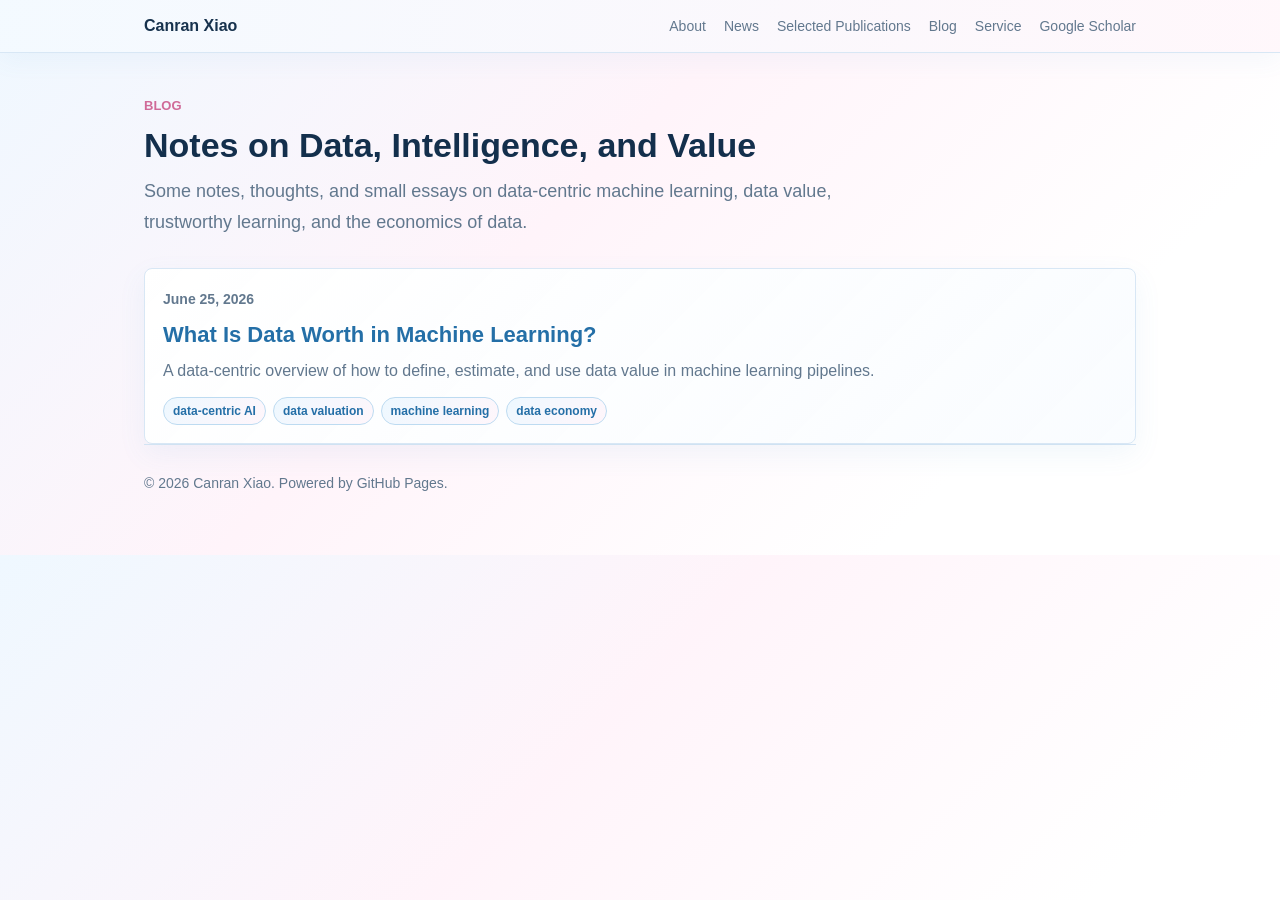
<file: blog/index.html>
<!doctype html>
<html lang="en">
  <head>
    <meta charset="utf-8">
    <meta name="viewport" content="width=device-width, initial-scale=1">
    <title>Blog | Canran Xiao</title>
    <meta name="description" content="Blog posts by Canran Xiao on data management, data intelligence, and data economy.">
    <link rel="stylesheet" href="styles.css">
  </head>
  <body>
    <header class="site-header">
      <div class="nav-wrap">
        <a class="brand" href="../index.html">Canran Xiao</a>
        <nav class="nav-links" aria-label="Primary navigation">
          <a href="../index.html#about">About</a>
          <a href="../index.html#news">News</a>
          <a href="../index.html#publications">Selected Publications</a>
          <a href="index.html">Blog</a>
          <a href="../index.html#service">Service</a>
          <a href="https://scholar.google.com/citations?user=TQIKwMIAAAAJ&amp;hl=zh-TW">Google Scholar</a>
        </nav>
      </div>
    </header>

    <main class="page">
      <section class="blog-hero">
        <p class="eyebrow">Blog</p>
        <h1>Notes on Data, Intelligence, and Value</h1>
        <p class="lead">
          Some notes, thoughts, and small essays on data-centric machine
          learning, data value, trustworthy learning, and the economics of data.
        </p>
      </section>

      <ol class="blog-list">
        <li class="blog-card">
          <p class="meta">June 25, 2026</p>
          <h2>
            <a href="what-is-data-worth-in-machine-learning.html">What Is Data Worth in Machine Learning?</a>
          </h2>
          <p>
            A data-centric overview of how to define, estimate, and use data
            value in machine learning pipelines.
          </p>
          <div class="tag-list" aria-label="Tags">
            <span class="tag">data-centric AI</span>
            <span class="tag">data valuation</span>
            <span class="tag">machine learning</span>
            <span class="tag">data economy</span>
          </div>
        </li>
      </ol>

      <footer class="footer">
        © 2026 Canran Xiao. Powered by GitHub Pages.
      </footer>
    </main>
  </body>
</html>
</file>
<file: blog/styles.css>
:root {
  --paper: #ffffff;
  --soft: #f7fbff;
  --ink: #17324d;
  --muted: #62788e;
  --line: #d8e7f5;
  --accent: #3e8ec9;
  --accent-2: #ee9fc0;
  --accent-soft: #edf7ff;
  --pink-soft: #fff3f8;
  --link: #246fa7;
  --glow: rgba(82, 148, 202, 0.16);
}

* {
  box-sizing: border-box;
}

html {
  scroll-behavior: smooth;
}

body {
  margin: 0;
  background: linear-gradient(135deg, #eff8ff 0%, #fff4fa 42%, #ffffff 78%);
  color: var(--ink);
  font-family: -apple-system, BlinkMacSystemFont, "Segoe UI", Helvetica, Arial, sans-serif;
  font-size: 16px;
  line-height: 1.72;
}

a {
  color: var(--link);
  text-decoration: none;
}

a:hover,
a:focus {
  color: var(--accent);
  text-decoration: underline;
  text-underline-offset: 3px;
}

.site-header {
  border-bottom: 1px solid var(--line);
  background: linear-gradient(90deg, rgba(244, 250, 255, 0.94), rgba(255, 247, 251, 0.94));
  box-shadow: 0 8px 24px rgba(82, 148, 202, 0.06);
}

.nav-wrap {
  display: flex;
  align-items: center;
  justify-content: space-between;
  max-width: 1040px;
  margin: 0 auto;
  padding: 12px 24px;
  gap: 20px;
}

.brand {
  color: var(--ink);
  font-weight: 650;
  white-space: nowrap;
}

.nav-links {
  display: flex;
  align-items: center;
  justify-content: flex-end;
  flex-wrap: wrap;
  gap: 18px;
  font-size: 14px;
}

.nav-links a {
  color: var(--muted);
}

.page {
  max-width: 1040px;
  margin: 0 auto;
  padding: 42px 24px 42px;
}

.blog-hero {
  max-width: 760px;
  margin-bottom: 30px;
}

.eyebrow {
  margin: 0 0 8px;
  color: #d06a98;
  font-size: 13px;
  font-weight: 750;
  text-transform: uppercase;
}

h1,
h2,
h3,
p {
  margin-top: 0;
}

h1 {
  margin-bottom: 10px;
  color: #132f4c;
  font-size: 34px;
  line-height: 1.2;
  font-weight: 700;
}

h2 {
  margin: 30px 0 12px;
  color: #173d63;
  font-size: 24px;
  line-height: 1.3;
}

h3 {
  margin: 24px 0 8px;
  color: #173d63;
  font-size: 19px;
}

h4 {
  margin: 20px 0 6px;
  color: #173d63;
  font-size: 16px;
}

.lead {
  color: var(--muted);
  font-size: 18px;
}

.blog-list {
  display: grid;
  gap: 16px;
  margin: 0;
  padding: 0;
  list-style: none;
}

.blog-card,
.article-shell {
  border: 1px solid var(--line);
  border-radius: 8px;
  background: linear-gradient(135deg, rgba(255, 255, 255, 0.98), rgba(249, 252, 255, 0.92));
  box-shadow: 0 10px 28px rgba(82, 148, 202, 0.08);
}

.blog-card {
  padding: 18px;
  transition: border-color 160ms ease, box-shadow 160ms ease, transform 160ms ease;
}

.blog-card:hover {
  border-color: #b9d8ef;
  box-shadow: 0 14px 30px rgba(82, 148, 202, 0.12), 0 8px 24px rgba(238, 159, 192, 0.16);
  transform: translateY(-1px);
}

.blog-card h2 {
  margin: 0 0 8px;
  font-size: 22px;
}

.blog-card p {
  margin-bottom: 10px;
  color: var(--muted);
}

.meta {
  color: #d06a98;
  font-size: 14px;
  font-weight: 650;
}

.tag-list {
  display: flex;
  flex-wrap: wrap;
  gap: 7px;
  margin-top: 12px;
}

.tag {
  display: inline-flex;
  align-items: center;
  min-height: 22px;
  padding: 3px 9px;
  border: 1px solid #bddbf1;
  border-radius: 999px;
  background: linear-gradient(135deg, #edf8ff, #fff6fb);
  color: #246fa7;
  font-size: 12px;
  font-weight: 700;
}

.article-shell {
  padding: 28px;
}

.article-meta {
  margin-bottom: 22px;
  color: var(--muted);
  font-size: 14px;
}

.article-content {
  color: #223f58;
}

.article-content blockquote {
  margin: 18px 0;
  padding: 14px 16px;
  border-left: 3px solid var(--accent-2);
  background: linear-gradient(90deg, #edf8ff, #fff5fa);
  color: #2b4b66;
}

.article-content table {
  display: block;
  width: 100%;
  margin: 18px 0;
  overflow-x: auto;
  border-collapse: collapse;
}

.article-content th,
.article-content td {
  padding: 9px 11px;
  border: 1px solid var(--line);
  text-align: left;
  vertical-align: top;
}

.article-content th {
  background: #edf8ff;
  color: #173d63;
}

.article-content pre {
  margin: 18px 0;
  padding: 14px;
  overflow-x: auto;
  border: 1px solid var(--line);
  border-radius: 8px;
  background: #f8fbff;
}

.article-content code {
  font-family: "SFMono-Regular", Consolas, "Liberation Mono", monospace;
  font-size: 0.92em;
}

.article-content img {
  max-width: 100%;
}

.footer {
  padding: 26px 0 18px;
  border-top: 1px solid var(--line);
  color: var(--muted);
  font-size: 14px;
}

@media (max-width: 780px) {
  .nav-wrap {
    align-items: flex-start;
    flex-direction: column;
    gap: 8px;
  }

  .nav-links {
    justify-content: flex-start;
    gap: 12px;
  }

  h1 {
    font-size: 30px;
  }

  .article-shell {
    padding: 20px;
  }
}
</file>
